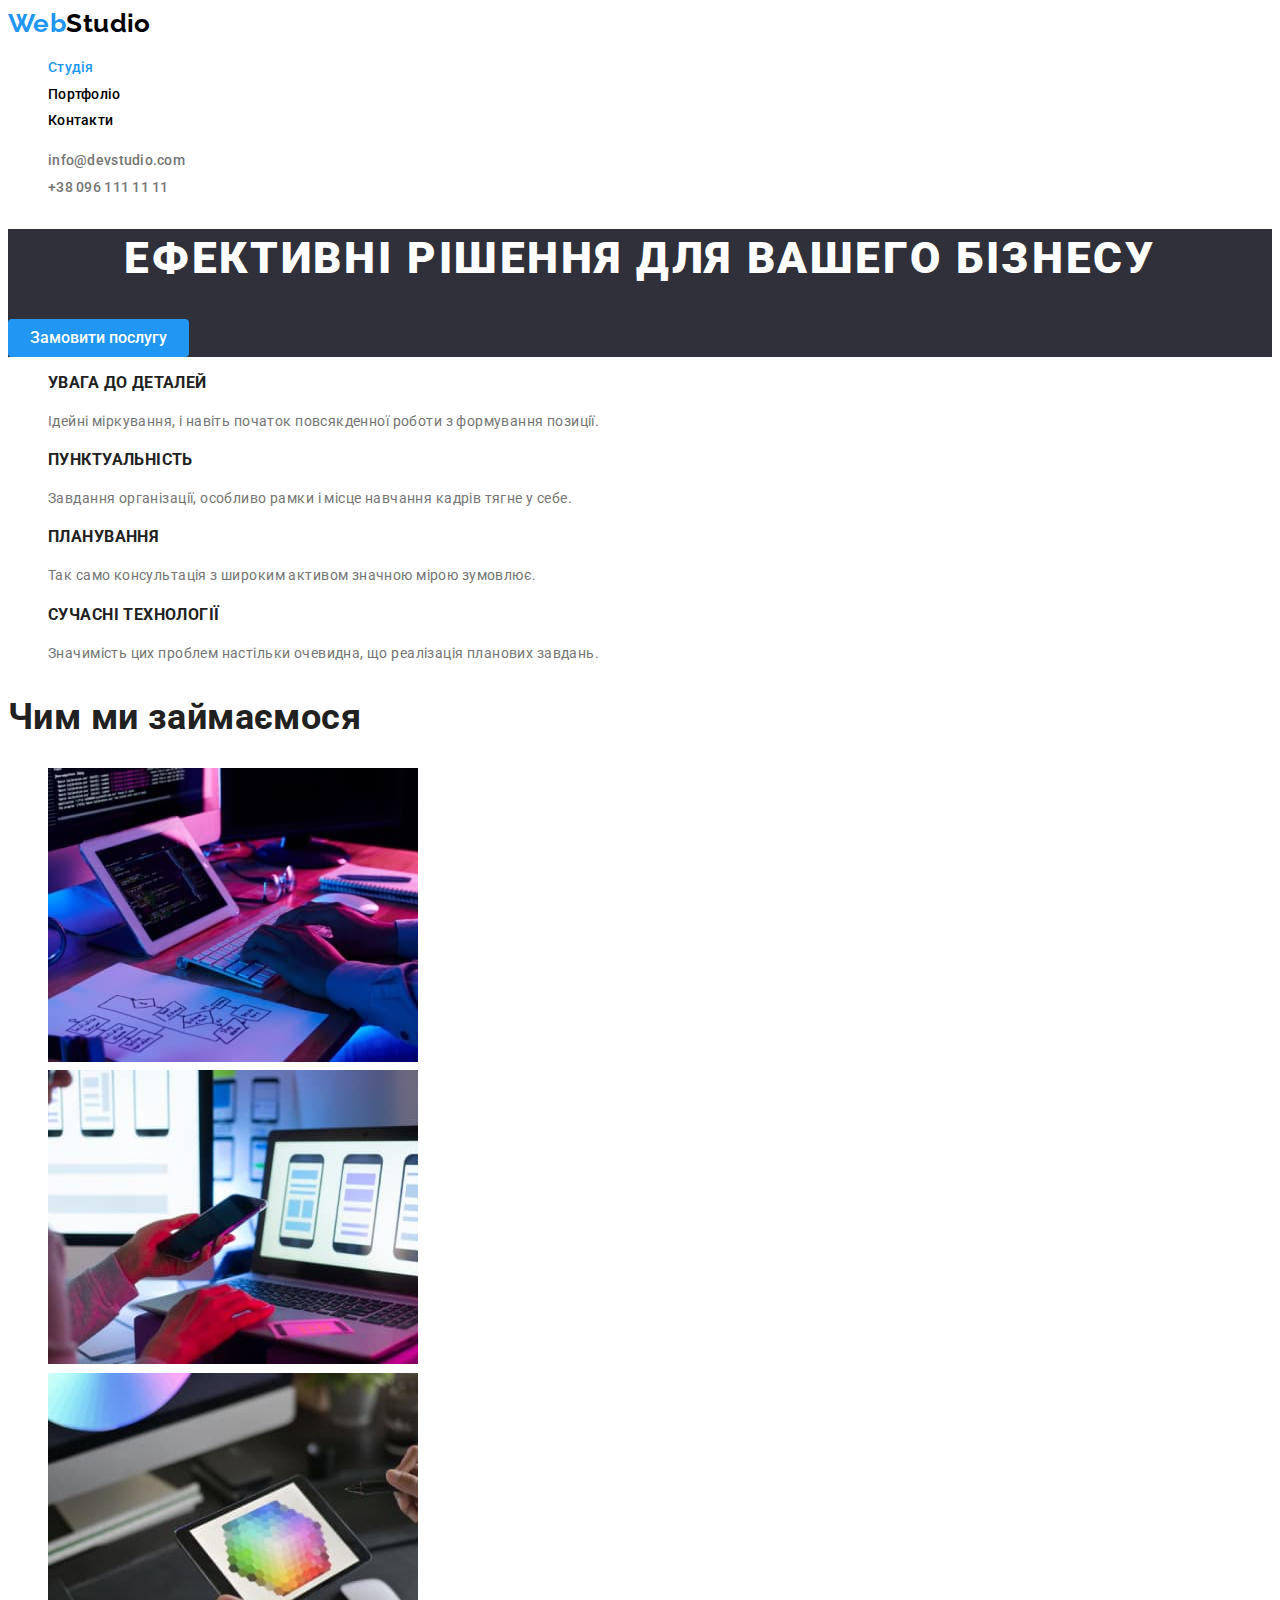
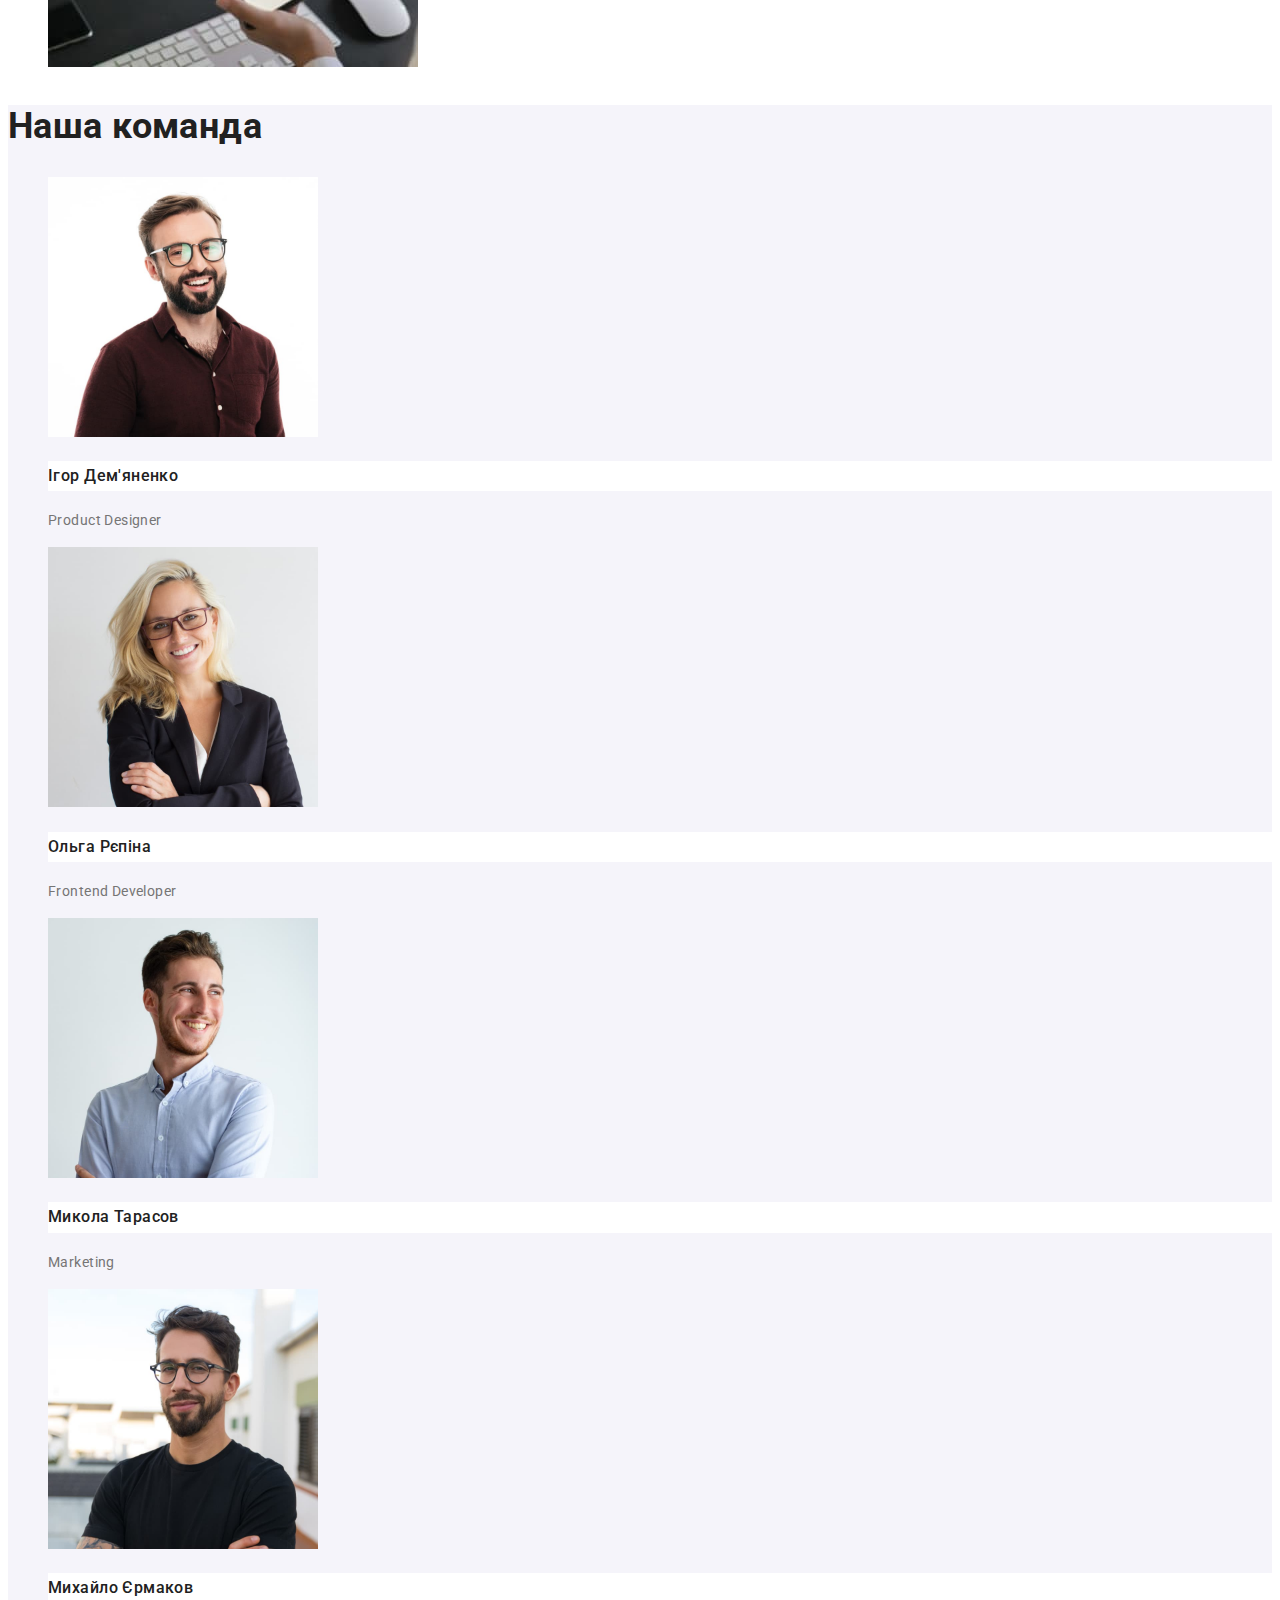
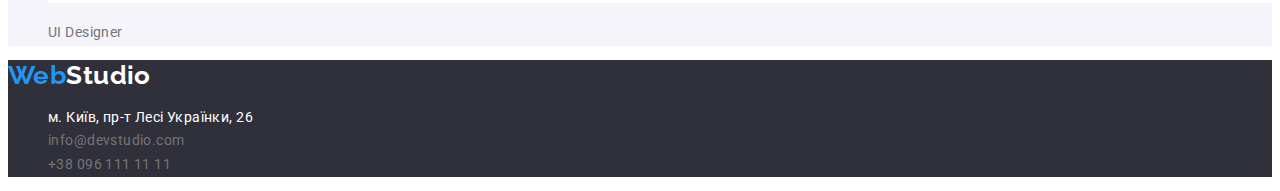
<file: index.html>
<!DOCTYPE html>
<html lang="uk">

<head>
    <meta charset="UTF-8">
    <meta http-equiv="X-UA-Compatible" content="IE=edge">
    <meta name="viewport" content="width=device-width, initial-scale=1.0">
    <title>Document</title>
    <link rel="stylesheet"
        href="https://fonts.googleapis.com/css2?family=Raleway:wght@700&family=Roboto:wght@400;500;700;900&display=swap">
    <link rel="stylesheet" href="./css/style.css">
</head>

<body>
    <header>
        <nav class="site-nav">
            <a href="./index.html" class="logo">Web<span class="studio">Studio</span></a>
            <ul class="list">
                <li>
                    <a href="./index.html" class="site-nav-link current">Студія</a>
                </li>
                <li>
                    <a href="./portfolio.html" class="site-nav-link">Портфоліо</a>
                </li>
                <li>
                    <a href="" class="site-nav-link">Контакти</a>
                </li>
            </ul>
        </nav>
        <ul class="list">
            <li>
                <a href="mailto:info@devstudio.com" class="contacts-link"> info@devstudio.com</a>
            </li>
            <li>
                <a href="tel:+380961111111" class="contacts-link"> +38 096 111 11 11</a>
            </li>
        </ul>

    </header>
    <main>
        <section class="hero">
            <h1 class="hero-title">Ефективні рішення для вашего бізнесу</h1>
            <button type="button" class="button first">Замовити послугу</button>
        </section>

        <section class="section">
            <h2 class="section-title hide">Привілегії</h2>
            <ul class="list">
                <li>
                    <h3 class="about">УВАГА ДО ДЕТАЛЕЙ</h3>
                    <p>Ідейні міркування, і навіть початок повсякденної роботи з формування позиції.</p>
                </li>
                <li>
                    <h3 class="about">ПУНКТУАЛЬНІСТЬ</h3>
                    <p>Завдання організації, особливо рамки і місце навчання кадрів тягне у себе.</p>
                </li>
                <li>
                    <h3 class="about">ПЛАНУВАННЯ</h3>
                    <p>Так само консультація з широким активом значною мірою зумовлює.</p>
                </li>
                <li>
                    <h3 class="about">СУЧАСНІ ТЕХНОЛОГІЇ</h3>
                    <p>Значимість цих проблем настільки очевидна, що реалізація планових завдань.</p>
                </li>
            </ul>
        </section>
        <section>
            <h2 class="section-title">Чим ми займаємося</h2>
            <ul class="list">
                <li>
                    <img src="./images/img4.jpg" width="370" alt="Фото приклада">
                </li>
                <li>
                    <img src="./images/img5.jpg" width="370" alt="Фото приклада">
                </li>
                <li>
                    <img src="./images/img6.jpg" width="370" alt="Фото приклада">
                </li>
            </ul>
        </section>
        <section class="team">
            <h2 class="section-title">Наша команда</h2>
            <ul class="list">
                <li>
                    <img src="./images/img.jpg" width="270" alt="Фото співробітника">
                    <h3 class="name">Ігор Дем'яненко</h3>
                    <p>Product Designer</p>
                </li>
                <li>
                    <img src="./images/img1.jpg" width="270" alt="Фото співробітника">
                    <h3 class="name">Ольга Рєпіна</h3>
                    <p>Frontend Developer</p>

                </li>
                <li>
                    <img src="./images/img2.jpg" width="270" alt="Фото співробітника">
                    <h3 class="name">Микола Тарасов</h3>
                    <p>Marketing</p>
                </li>
                <li>
                    <img src="./images/img3.jpg" width="270" alt="Фото співробітника">
                    <h3 class="name">Михайло Єрмаков</h3>
                    <p>UI Designer</p>
                </li>
            </ul>
        </section>
    </main>
    <footer>
        <a href="./portfolio.html" class="logo">Web<span class="studio">Studio</span></a>
        <address>
            <ul class="list">

                <li class="footer-address">
                    м. Київ, пр-т Лесі Українки, 26
                </li>
                <li>
                    <a href="mailto:info@devstudio.com" class="footer-contacts"> info@devstudio.com</a>
                </li>
                <li>
                    <a href="tel:+380961111111" class="footer-contacts"> +38 096 111 11 11</a>
                </li>
            </ul>
        </address>



    </footer>
</body>

</html>
</file>
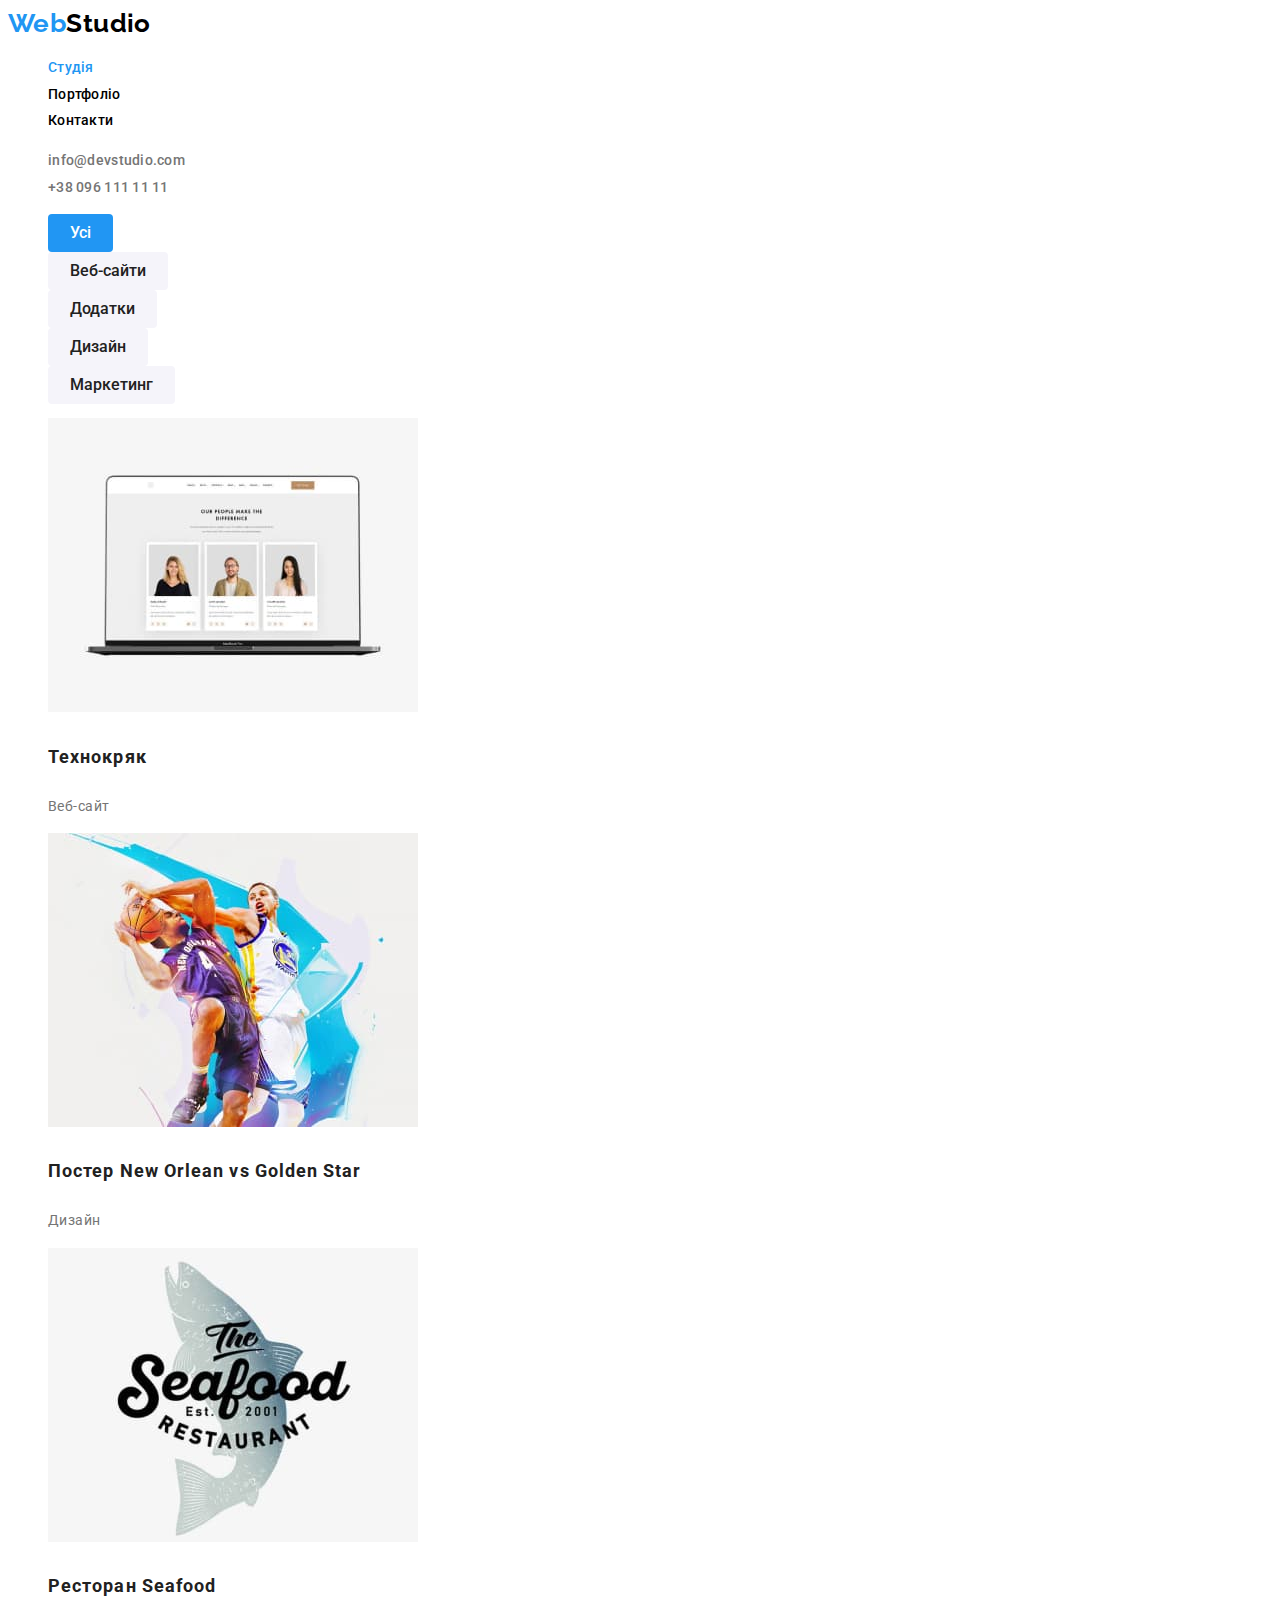
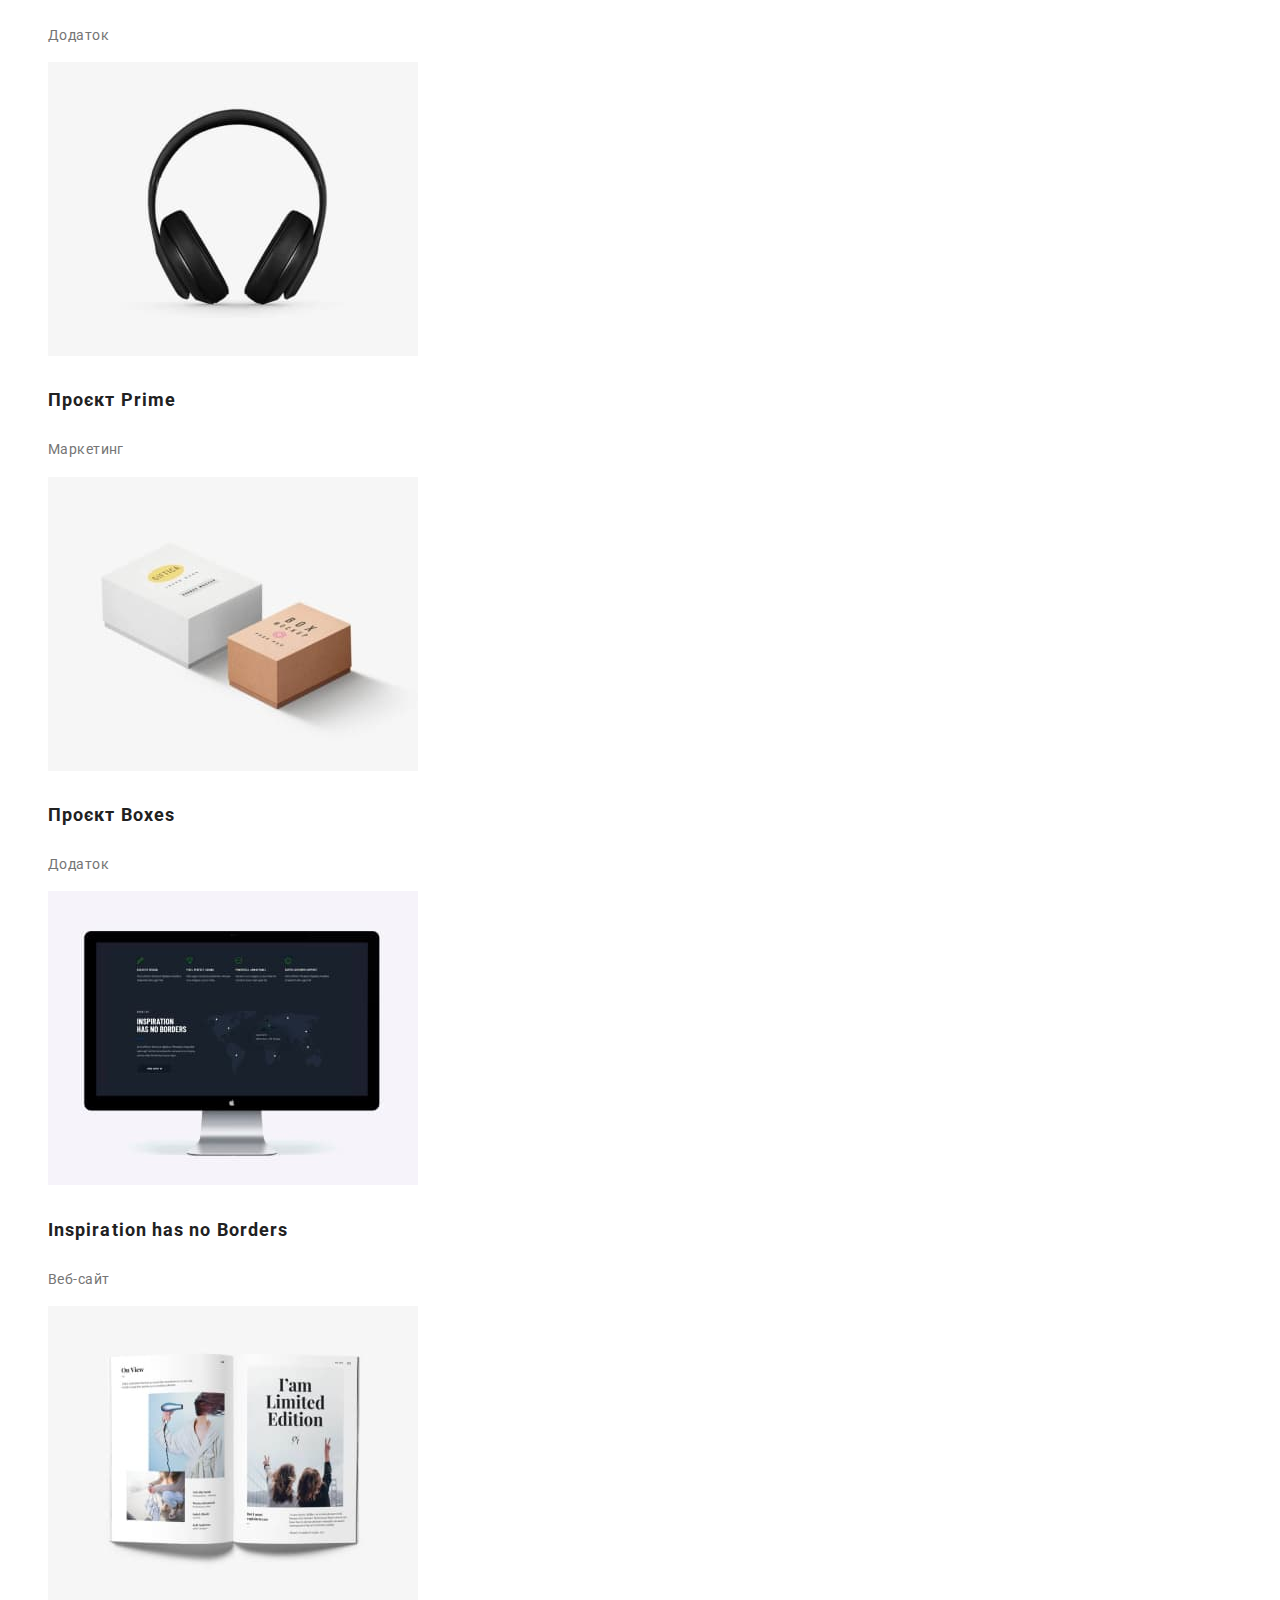
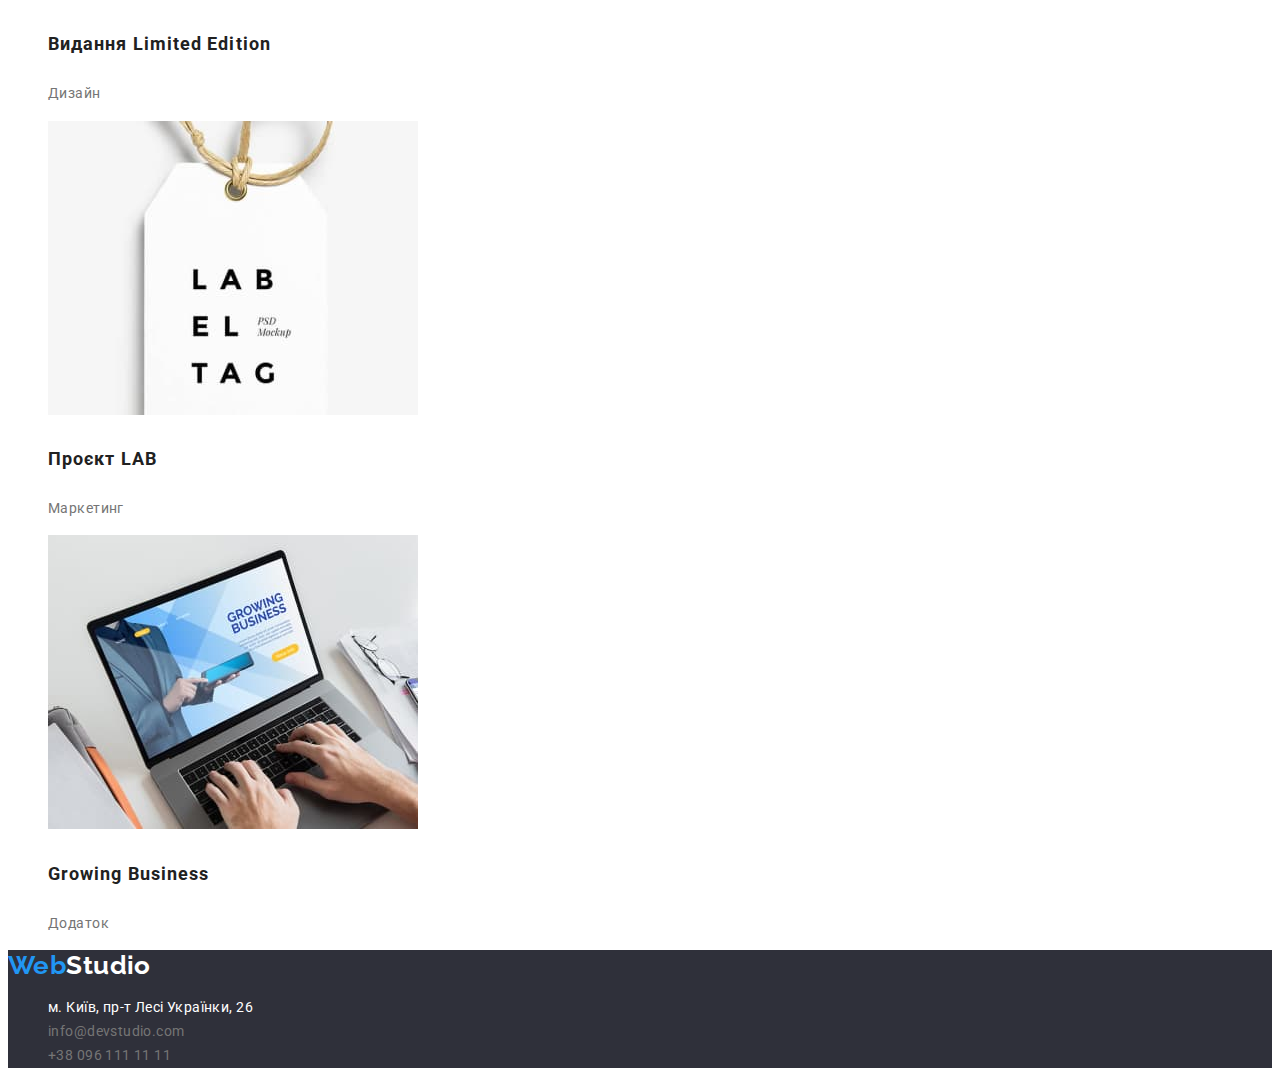
<file: portfolio.html>
<!DOCTYPE html>
<html lang="uk">

<head>
    <meta charset="UTF-8">
    <meta http-equiv="X-UA-Compatible" content="IE=edge">
    <meta name="viewport" content="width=device-width, initial-scale=1.0">
    <title>Document</title>
    <link rel="stylesheet"
        href="https://fonts.googleapis.com/css2?family=Raleway:wght@700&family=Roboto:wght@400;500;700;900&display=swap">
    <link rel="stylesheet" href="./css/style.css">
</head>

<body>
    <header>
        <nav class="site-nav">
            <a href="./index.html" class="logo">Web<span class="studio">Studio</span></a>
            <ul class="list">
                <li>
                    <a href="./index.html" class="site-nav-link current">Студія</a>
                </li>
                <li>
                    <a href="./portfolio.html" class="site-nav-link">Портфоліо</a>
                </li>
                <li>
                    <a href="" class="site-nav-link">Контакти</a>
                </li>
            </ul>
        </nav>
        <ul class="list">
            <li>
                <a href="mailto:info@devstudio.com" class="contacts-link"> info@devstudio.com</a>
            </li>
            <li>
                <a href="tel:+380961111111" class="contacts-link"> +38 096 111 11 11</a>
            </li>
        </ul>

    </header>
    <main>
        <section>
            <h1 class="hide">Меню</h1>
            <ul class="list">
                <li><button class="button first" type="button">Усі</button></li>
                <li><button class="button" type="button">Веб-сайти</button></li>
                <li><button class="button" type="button">Додатки</button></li>
                <li><button class="button" type="button">Дизайн</button></li>
                <li><button class="button" type="button">Маркетинг</button></li>

            </ul>
            <ul class="list projects-title">
                <li>
                    <img src="./images/portfolio1.jpg" width="370" alt="Фото приклада">
                    <h3 class="projects">Технокряк</h3>
                    <p>Веб-сайт</p>
                </li>
                <li>
                    <img src="./images/portfolio2.jpg" width="370" alt="Фото приклада">
                    <h3 class="projects">Постер New Orlean vs Golden Star</h3>
                    <p>Дизайн</p>
                </li>
                <li>
                    <img src="./images/portfolio3.jpg" width="370" alt="Фото приклада">
                    <h3 class="projects">Ресторан Seafood</h3>
                    <p>Додаток</p>
                </li>
                <li>
                    <img src="./images/portfolio4.jpg" width="370" alt="Фото приклада">
                    <h3 class="projects">Проєкт Prime</h3>
                    <p>Маркетинг</p>
                </li>
                <li>
                    <img src="./images/portfolio5.jpg" width="370" alt="Фото приклада">
                    <h3 class="projects">Проєкт Boxes</h3>
                    <p>Додаток</p>
                </li>
                <li>
                    <img src="./images/portfolio6.jpg" width="370" alt="Фото приклада">
                    <h3 class="projects">Inspiration has no Borders</h3>
                    <p>Веб-сайт</p>
                </li>
                <li>
                    <img src="./images/portfolio7.jpg" width="370" alt="Фото приклада">
                    <h3 class="projects">Видання Limited Edition</h3>
                    <p>Дизайн</p>
                </li>
                <li>
                    <img src="./images/portfolio8.jpg" width="370" alt="Фото приклада">
                    <h3 class="projects">Проєкт LAB</h3>
                    <p>Маркетинг</p>
                </li>
                <li>
                    <img src="./images/portfolio9.jpg" width="370" alt="Фото приклада">
                    <h3 class="projects">Growing Business</h3>
                    <p>Додаток</p>
                </li>
            </ul>
        </section>

    </main>
    <footer>
        <a href="./portfolio.html" class="logo">Web<span class="studio">Studio</span></a>
        <address>
            <ul class="list">

                <li class="footer-address">
                    м. Київ, пр-т Лесі Українки, 26
                </li>
                <li>
                    <a href="mailto:info@devstudio.com" class="footer-contacts"> info@devstudio.com</a>
                </li>
                <li>
                    <a href="tel:+380961111111" class="footer-contacts"> +38 096 111 11 11</a>
                </li>
            </ul>
        </address>

    </footer>
</body>

</html>
</file>
<file: css/style.css>
:root {
    --text-black-color: #212121;
    --white-color: #ffffff;
    --contacts-color: #757575;
    --background-white-color: #F5F5F5;
    --background-milk-color: #F5F4FA;
    --accent-color: #2196F3;
    --site-nav-link: #000000;
    --black-background-color: #2F303A;
}

body {
    background-color: var(--white-color);
    color: var(--contacts-color);
    font-family: Roboto;
    font-size: 14px;
    line-height: 1.88;
    letter-spacing: 0.03em;

}



/* site-nav */
.site-nav-link,
.contacts-link {
    color: var(--site-nav-link);
    font-weight: 500;
    line-height: 1.12;
    letter-spacing: 0.02em;

}

.contacts-link {
    color: var(--contacts-color);
}

.site-nav-link.current {
    color: var(--accent-color)
}

.site-nav-link:hover,
.site-nav-link:focus,
.contacts-link:hover,
.contacts-link:focus,
.footer-contacts:hover,
.footer-contacts:focus {
    color: var(--accent-color);
}

.logo {
    color: var(--accent-color);
    font-family: Raleway;
    font-size: 26px;
    font-weight: 700;
    line-height: 1.19;



}






/* deactivates */
.list {
    list-style: none;
}

a {
    text-decoration: none;
}

.hide {
    position: absolute;
    width: 1px;
    height: 1px;
    margin: -1px;
    border: 0;
    padding: 0;
    white-space: nowrap;
    clip-path: inset(100%);
    clip: rect(0 0 0 0);
    overflow: hidden;
}


/* sections */
.hero {
    background: var(--black-background-color);

}

.hero-title {
    text-transform: uppercase;
    color: var(--white-color);
    font-size: 44px;
    font-weight: 900;
    line-height: 1.36;
    letter-spacing: 0.06em;
    text-align: center;
}

.section-title,
.about {
    color: var(--text-black-color);

}

.section-title {
    font-size: 36px;
    line-height: 1.17;

}

.about {

    font-size: 16px;
    font-weight: 700;
    line-height: 1.19;


}

.team {
    background-color: var(--background-milk-color);
}

.name {
    color: var(--text-black-color);
    font-size: 16px;
    font-weight: 500;
    line-height: 1.88;
    background-color: var(--white-color);


}

.projects {
    color: var(--text-black-color);
    font-size: 18px;
    font-weight: 700;
    line-height: 2;
    letter-spacing: 0.06em;
    text-align: left;
}

.portfolio li {
    background-color: var(--white-color);
}



/* buttons */
.button {
    font-family: inherit;
    cursor: pointer;
    color: var(--text-black-color);
    background-color: var(--background-milk-color);
    font-size: 16px;
    border: none;
    font-weight: 500;
    line-height: 1.63;
    text-align: center;
    padding: 6px 22px;
    border-radius: 4px;
}

.button:hover,
.button:focus {
    background-color: var(--accent-color);
    color: var(--white-color);
}

.first {
    background-color: var(--accent-color);
    color: var(--white-color);
}


/* footer */
footer {
    background-color: var(--black-background-color);
    font-size: 14px;
    font-weight: 400;
    line-height: 1.71;
}

.studio {
    color: var(--site-nav-link);
}

footer .studio {
    color: var(--white-color);
}

.footer-contacts {
    color: var(--background-white-color);
    color: #757575;
}

.footer-address {
    color: var(--white-color);
    font-style: normal;
}

address {
    font-style: normal;
}
</file>
